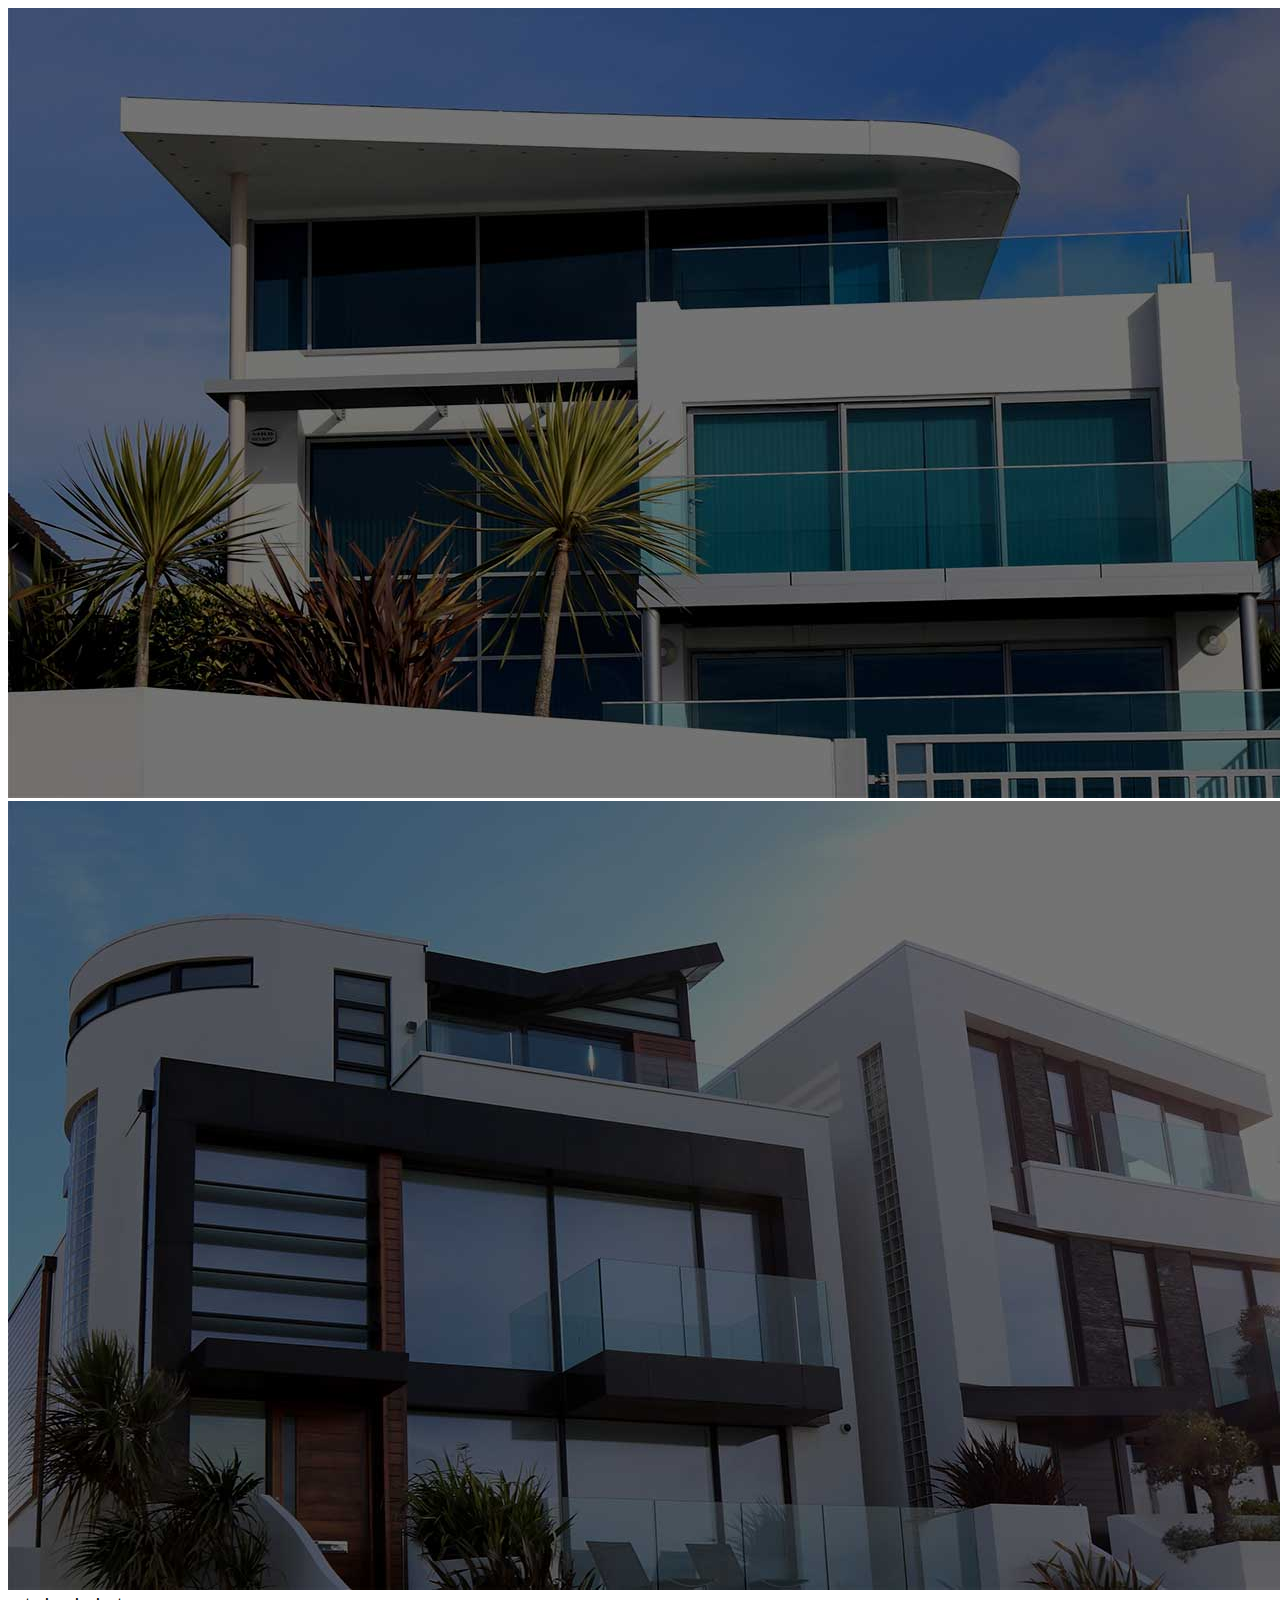
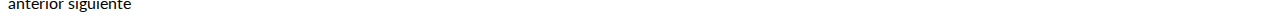
<file: index.html>
<!DOCTYPE html>
<html lang="en">
<head>
    <meta charset="UTF-8">
    <meta name="viewport" content="width=device-width, initial-scale=1.0">
    <meta http-equiv="X-UA-Compatible" content="ie=edge">
    <link rel="stylesheet" href="https://stackpath.bootstrapcdn.com/bootstrap/4.1.0/css/bootstrap.min.css" integrity="sha384-9gVQ4dYFwwWSjIDZnLEWnxCjeSWFphJiwGPXr1jddIhOegiu1FwO5qRGvFXOdJZ4" crossorigin="anonymous">
    <link href="https://fonts.googleapis.com/css?family=Lato:300,400,700,900" rel="stylesheet">
    <link rel="stylesheet" href="css/styles.css">
    <title>BienesRaices</title>
</head>
<body>

    <div id="slider" class="carousel slide" data-ride="carousel" data-inerval=1000>
        <!-- Colocamos las imagenes -->
        <div class="carousel-inner">
            <div class="carousel-item active">
                <!-- Primera Imagen  -->
                <img src="img/slide1.jpg" alt="imagen uno" class="d-block w-100">
            </div>
            <div class="carousel-item">
                <!-- segunda imagen -->
                <img src="img/slide2.jpg" alt="anuncio dos" class="d-block w-100">
            </div>
            <a href="slider" class="caousel-control-prev" role="button" data-slide="prev"></a>
            <span class="caousel-control-prev-icon" aria-hidden="true"></span>
            <span class="sr-only">anterior</span></span>
        </a>
        <a href="slider" class="caousel-control-next" role="button" data-slide="next"></a>
        <span class="caousel-control-next-icon" aria-hidden="true"></span>
        <span class="sr-only">siguiente</span></span>
    </a>

        </div>
    </div>

    <script src="https://code.jquery.com/jquery-3.3.1.slim.min.js" integrity="sha384-q8i/X+965DzO0rT7abK41JStQIAqVgRVzpbzo5smXKp4YfRvH+8abtTE1Pi6jizo" crossorigin="anonymous"></script>
    <script src="https://cdnjs.cloudflare.com/ajax/libs/popper.js/1.14.0/umd/popper.min.js" integrity="sha384-cs/chFZiN24E4KMATLdqdvsezGxaGsi4hLGOzlXwp5UZB1LY//20VyM2taTB4QvJ" crossorigin="anonymous"></script>
    <script src="https://stackpath.bootstrapcdn.com/bootstrap/4.1.0/js/bootstrap.min.js" integrity="sha384-uefMccjFJAIv6A+rW+L4AHf99KvxDjWSu1z9VI8SKNVmz4sk7buKt/6v9KI65qnm" crossorigin="anonymous"></script>

   
</body>
</html>
</file>
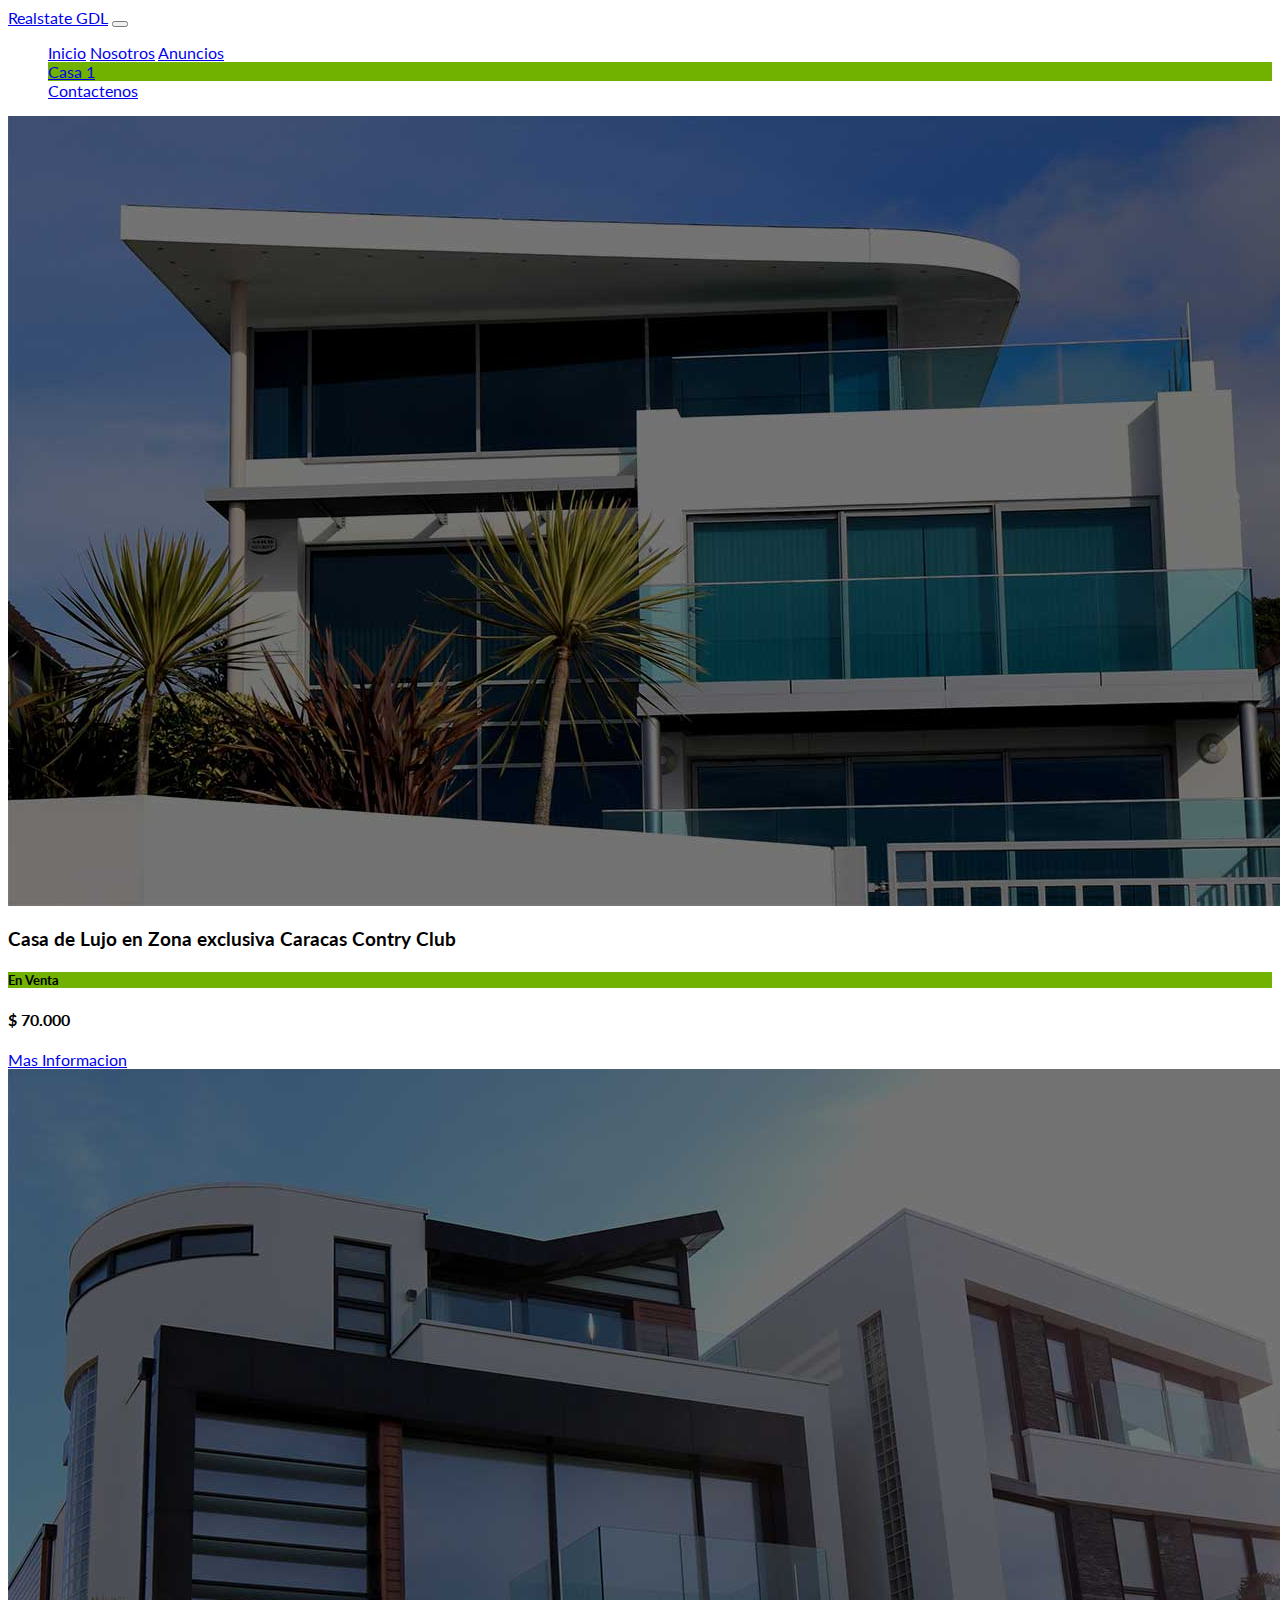
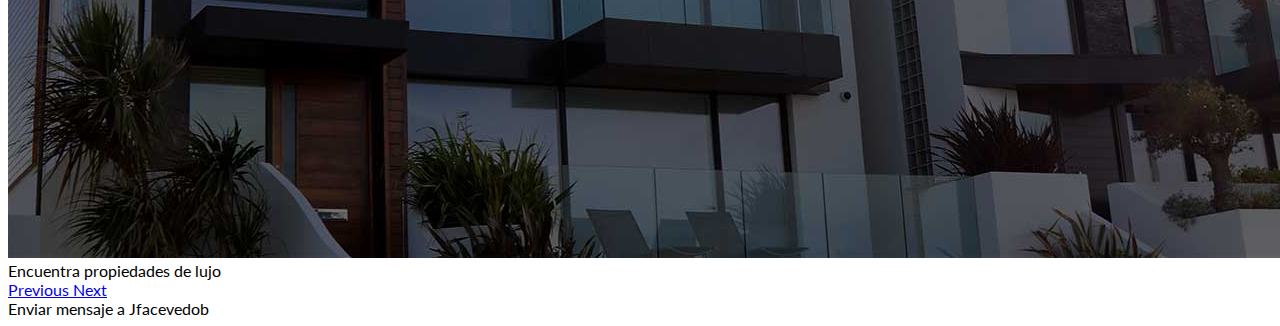
<file: ejercicio lunes.html>
<!DOCTYPE html>
<html lang="en">
<head>
    <meta charset="UTF-8">
    <meta name="viewport" content="width=device-width, initial-scale=1.0">
    <meta http-equiv="X-UA-Compatible" content="ie=edge">
    <link rel="stylesheet" href="https://stackpath.bootstrapcdn.com/bootstrap/4.1.0/css/bootstrap.min.css" integrity="sha384-9gVQ4dYFwwWSjIDZnLEWnxCjeSWFphJiwGPXr1jddIhOegiu1FwO5qRGvFXOdJZ4" crossorigin="anonymous">
    <link href="https://fonts.googleapis.com/css?family=Lato:300,400,700,900" rel="stylesheet">
    <link rel="stylesheet" href="css/styles.css">
    <title>BienesRaices</title>
</head>
<body>
    <div class="header"></div>
    <div class="barra bg-success"></div>
    <div class="container">
            <nav class="navbar bg-transparent navbar-dark navbar-expand-lg">
                 <a href="#" class="navbar-brand">Realstate <span>GDL</span></a>
                 <button type="button" class="navbar-toggler" data-toggle="collapse" data-target="#menuPrincipal" arial-controls="menuPrincipal" arial-expanded="false" arial-label="Mostrar NAvegacion">
                     <span class="navbar-toggler-icon"></span>
                 </button>
                 <!--colocamos el menu-->
                 <div class="collapse navbar-collapse" id="menuPrincipal">
                 <ul class="navbar-nav w-100 justify-content-end">
                     <il class="nav-item"> <a href="#" class="nav-link">Inicio</a> </il>
                     <il class="nav-item"> <a href="#" class="nav-link"> Nosotros</a></il>
                     <il class="nav-item dropdown">
                         
                        
                        <a href="#" class="nav-link dropdown-toggle" id="anuncioDropdown" data-toggle="dropdown" arial-haspopup="true" arial-expanded="false"> Anuncios</a>
                    <div class="dropdown-menu bg-success" arial-labelledby="anuncioDropdown">
                        <a href="#" class="dropdown-item bg-success text-white">Casa 1</a>
                    </div>
                    </il>
                     <il class="nav-item"> <a href="#" class="nav-link"> Contactenos</a></il>
                 </ul>
                </div>
            </nav>
        </div>
    </header>
    </div>
    <div id="slider" class="carousel slide" data-ride="carousel" data-interval="3000">
        <!-- Colocamos las imagenes -->
        
            <div class="carousel-inner">
        
        <!--Primera Imagen-->        
                <div class="carousel-item active">
                <img src="/img/slide1.jpg" alt="Anuncio 01" class="d-block w-100">
                <div class="container">
                    <div class="row justify-content-between">
                        <div class="col-md-6">
                            <div class="carousel-caption d-none d-md-block text-left">
                                <h3>Casa de Lujo en Zona exclusiva Caracas Contry Club</h3>
                            </div> 
                        </div>
                        <div class="col-md-4">
                            <div class="carousel-caption d-none d-md-block">
                                <H5 class="bg-success text-uppercase py-3">En Venta</H5>
                                <h4>$ 70.000</h4>
                                <a href="#" class="btn btn-warning d-block text-uppercase">Mas Informacion</a>
                            </div> 
                        
                        </div>
                    </div>
                </div>
                </div>
            
        <!--Segunda Imagen-->
                <div class="carousel-item">
                <img src="/img/slide2.jpg" alt="Anuncio 02" class="d-block w-100">
                <!--subtitulos-->
                <div class="carousel-caption d-none d-md-block">
                    <div class="display-4">Encuentra propiedades de lujo</div>
                </div>
                </div>
            </div>
            <a class="carousel-control-prev" href="#slider" role="button" data-slide="prev">
                <span class="carousel-control-prev-icon" aria-hidden="true"></span>
                <span class="sr-only">Previous</span>
            </a>
            <a class="carousel-control-next" href="#slider" role="button" data-slide="next">
                <span class="carousel-control-next-icon" aria-hidden="true"></span>
                <span class="sr-only">Next</span>
            </a>
        </div>     
        
    <script src="https://code.jquery.com/jquery-3.3.1.slim.min.js" integrity="sha384-q8i/X+965DzO0rT7abK41JStQIAqVgRVzpbzo5smXKp4YfRvH+8abtTE1Pi6jizo" crossorigin="anonymous"></script>
    <script src="https://cdnjs.cloudflare.com/ajax/libs/popper.js/1.14.0/umd/popper.min.js" integrity="sha384-cs/chFZiN24E4KMATLdqdvsezGxaGsi4hLGOzlXwp5UZB1LY//20VyM2taTB4QvJ" crossorigin="anonymous"></script>
    <script src="https://stackpath.bootstrapcdn.com/bootstrap/4.1.0/js/bootstrap.min.js" integrity="sha384-uefMccjFJAIv6A+rW+L4AHf99KvxDjWSu1z9VI8SKNVmz4sk7buKt/6v9KI65qnm" crossorigin="anonymous"></script>
</body>
</html>


















Enviar mensaje a Jfacevedob
</file>
<file: css/styles.css>
/* Las variables son definidas por autores  CSS */

:root {
    --primario: #71b100;
    --secundario: #e08709;
}
body {
    font-family: 'Lato', sans-serif;
}
body {
    font-family: 'Lato', sans-serif;
}
.bg-success{ 
    background-color: var(--primario)!important ;
}
@media (min-width: 768px) {
    .barra.bg-success{
        background-color: transparent!important;
    }
}
.header .barra {
    position: absolute;
    z-index: 100;
    width: 100%;
}
</file>
